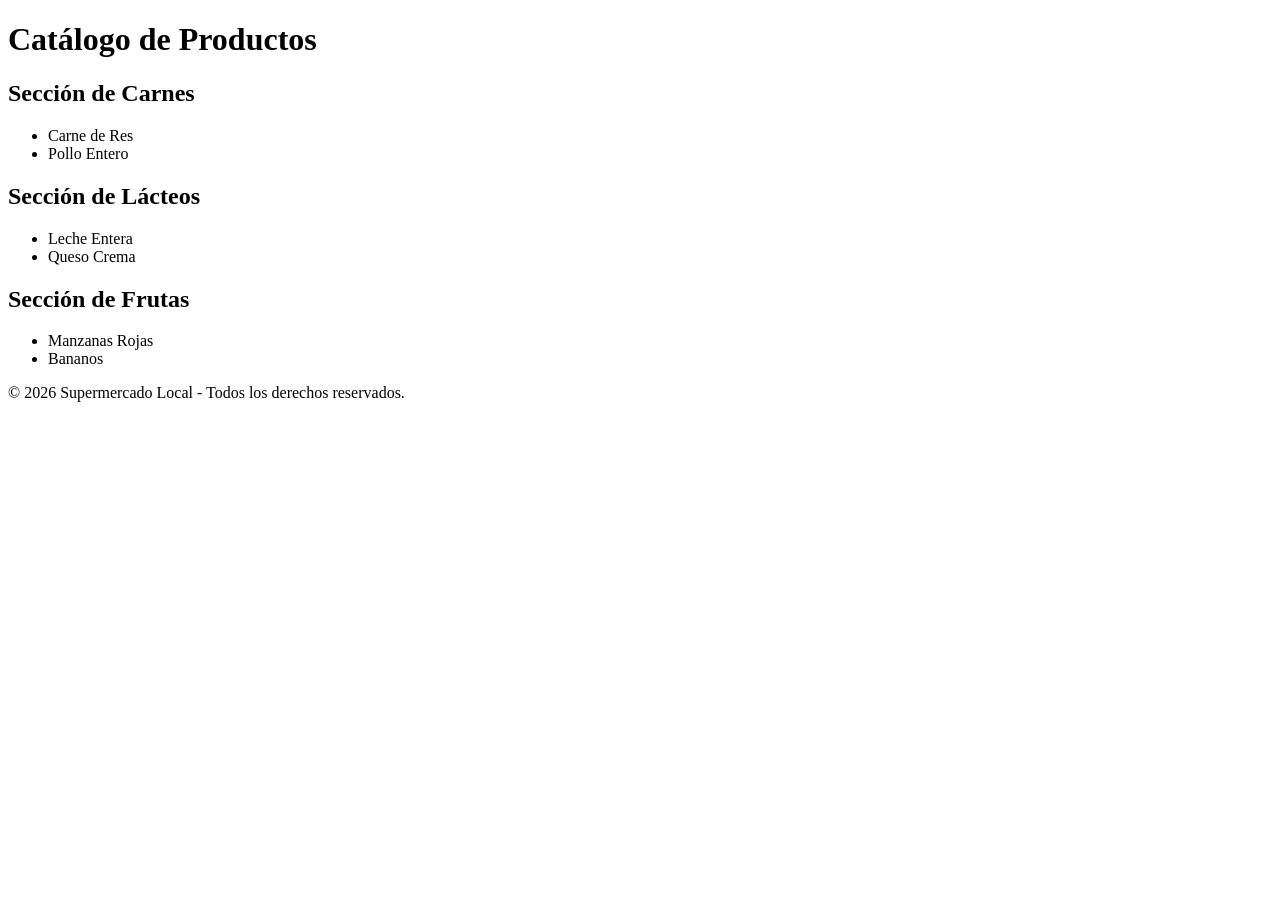
<file: Ejercicio1.html>
<!DOCTYPE html>
<html lang="es">
<head>
    <meta charset="UTF-8">
    <title>Supermercado - Portal de Compras</title>
</head>
<body>
    <h1>Catálogo de Productos</h1>

    <section id="carnes">
        <h2>Sección de Carnes</h2>
        <ul>
            <li>Carne de Res</li>
            <li>Pollo Entero</li>
        </ul>

    </section>
    <section id="lacteos">
    <h2>Sección de Lácteos</h2>
    <ul>
        <li>Leche Entera</li>
        <li>Queso Crema</li>
    </ul>
    </section>

    <section id="frutas">
    <h2>Sección de Frutas</h2>
    <ul>
        <li>Manzanas Rojas</li>
        <li>Bananos</li>
    </ul>
    
</section>

<footer>
    <p>&copy; 2026 Supermercado Local - Todos los derechos reservados.</p>
</footer>
    
</body>
</html>
</file>
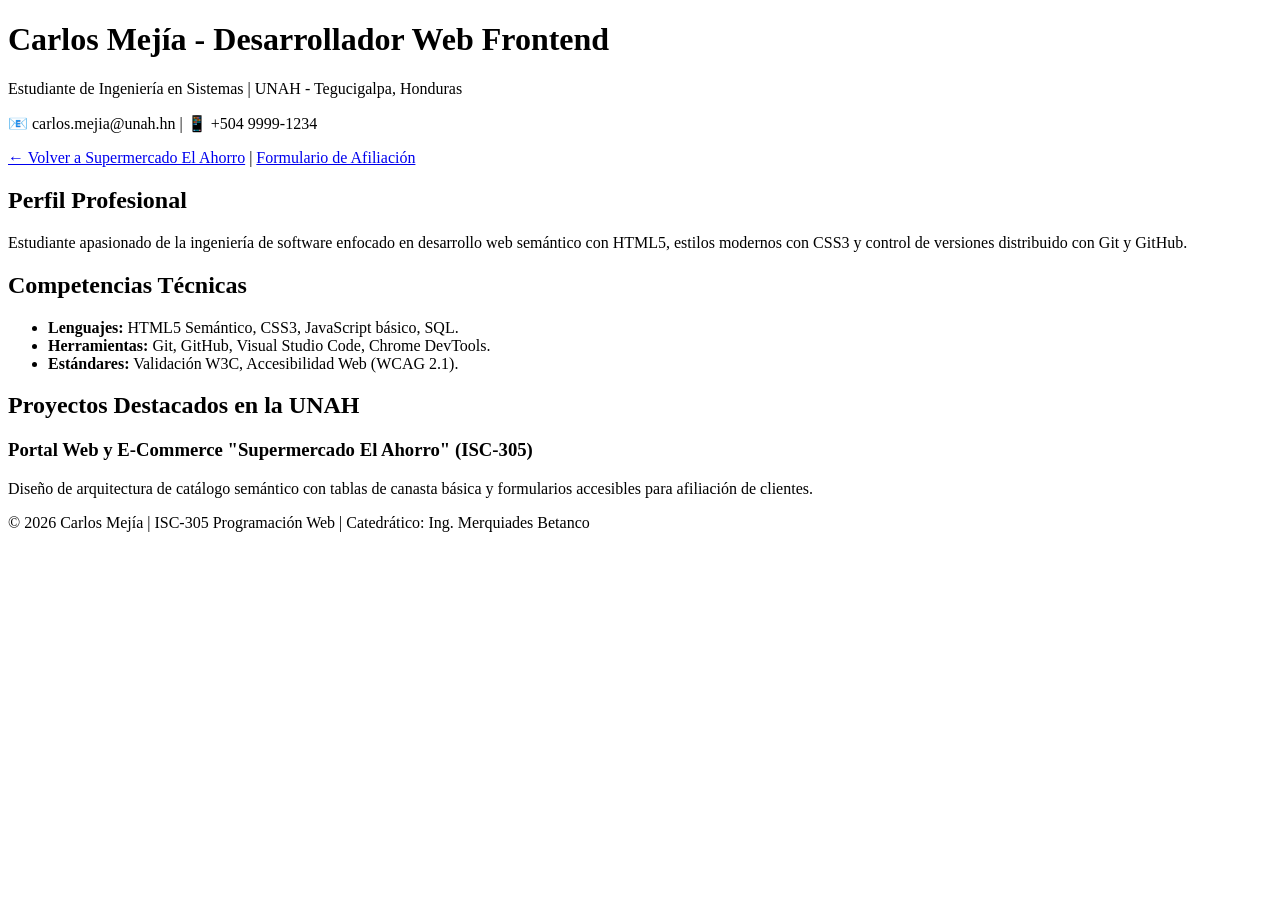
<file: EjemplosClase/cv.html>
<!DOCTYPE html>
<html lang="es">
<head>
    <meta charset="UTF-8">
    <meta name="viewport" content="width=device-width, initial-scale=1.0">
    <title>Currículum Vitae | Desarrollador Web Junior</title>
    <!-- En la siguinete Semana  aprenderemos a vincular aquí nuestra hoja de estilos externa: -->
    <!-- <link rel="stylesheet" href="estilos.css"> -->
</head>
<body>
    <header>
        <h1>Carlos Mejía - Desarrollador Web Frontend</h1>
        <p>Estudiante de Ingeniería en Sistemas | UNAH - Tegucigalpa, Honduras</p>
        <p>📧 carlos.mejia@unah.hn | 📱 +504 9999-1234</p>
    </header>
    <nav>
        <a href="index.html">← Volver a Supermercado El Ahorro</a> |
        <a href="registro.html">Formulario de Afiliación</a>
    </nav>
    <main>
        <section>
            <h2>Perfil Profesional</h2>
            <p>Estudiante apasionado de la ingeniería de software enfocado en desarrollo web semántico con HTML5, estilos modernos con CSS3 y control de versiones distribuido con Git y GitHub.</p>
        </section>
        <section>
            <h2>Competencias Técnicas</h2>
            <ul>
                <li><strong>Lenguajes:</strong> HTML5 Semántico, CSS3, JavaScript básico, SQL.</li>
                <li><strong>Herramientas:</strong> Git, GitHub, Visual Studio Code, Chrome DevTools.</li>
                <li><strong>Estándares:</strong> Validación W3C, Accesibilidad Web (WCAG 2.1).</li>
            </ul>
        </section>
        <section>
            <h2>Proyectos Destacados en la UNAH</h2>
            <article>
                <h3>Portal Web y E-Commerce "Supermercado El Ahorro" (ISC-305)</h3>
                <p>Diseño de arquitectura de catálogo semántico con tablas de canasta básica y formularios accesibles para afiliación de clientes.</p>
            </article>
        </section>
    </main>
    <footer>
        <p>&copy; 2026 Carlos Mejía | ISC-305 Programación Web | Catedrático: Ing. Merquiades Betanco</p>
    </footer>
</body>
</html>
</file>
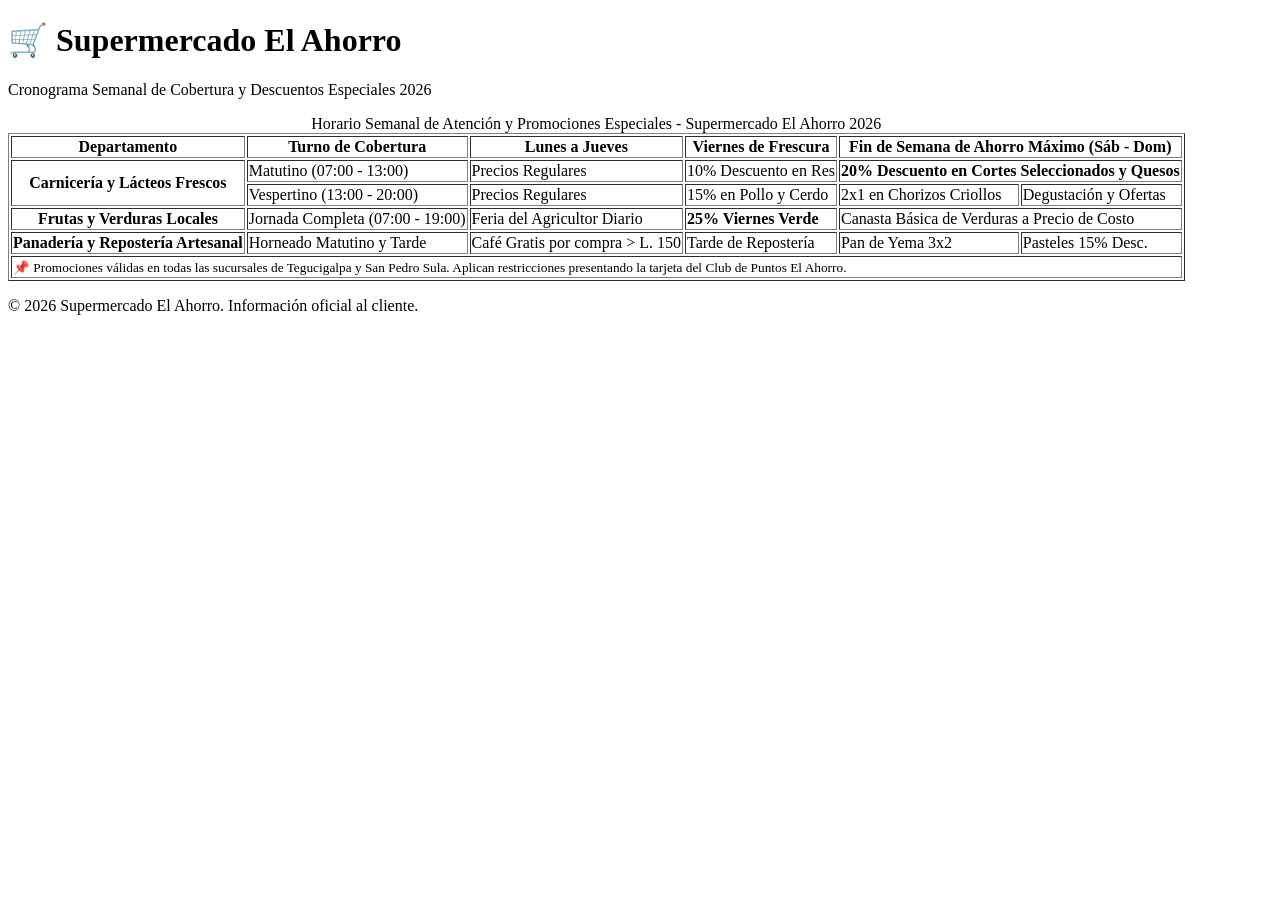
<file: EjemplosClase/horarios.html>
<!DOCTYPE html>
<html lang="es">
<head>
    <meta charset="UTF-8">
    <meta name="viewport" content="width=device-width, initial-scale=1.0">
    <title>Horarios y Promociones | Supermercado El Ahorro</title>
</head>
<body>
    <!-- Encabezado principal de la página -->
    <header>
        <h1>🛒 Supermercado El Ahorro</h1>
        <p>Cronograma Semanal de Cobertura y Descuentos Especiales 2026</p>
    </header>

    <main>
        <!-- Tabla semántica con caption, thead, tbody, tfoot y fusiones con colspan/rowspan -->
        <table class="tabla-supermercado" border="1">
            <caption>Horario Semanal de Atención y Promociones Especiales - Supermercado El Ahorro 2026</caption>
            <thead>
                <tr>
                    <th>Departamento</th>
                    <th>Turno de Cobertura</th>
                    <th>Lunes a Jueves</th>
                    <th scope="col">Viernes de Frescura</th>
                    <!-- colspan="2" fusiona Sábado y Domingo en una sola columna superior -->
                    <th scope="col" colspan="2">Fin de Semana de Ahorro Máximo (Sáb - Dom)</th>
                </tr>
            </thead>
            <tbody>
                <tr>
                    <!-- rowspan="2" fusiona las 2 filas del departamento de Carnes y Lácteos -->
                    <th scope="row" rowspan="2">Carnicería y Lácteos Frescos</th>
                    <td>Matutino (07:00 - 13:00)</td>
                    <td>Precios Regulares</td>
                    <td>10% Descuento en Res</td>
                    <!-- colspan="2" cubre las dos columnas del fin de semana -->
                    <td colspan="2"><strong>20% Descuento en Cortes Seleccionados y Quesos</strong></td>
                </tr>
                <tr>
                    <!-- NOTA: La celda de "Carnicería" NO se escribe aquí porque viene ocupada por el rowspan anterior -->
                    <td>Vespertino (13:00 - 20:00)</td>
                    <td>Precios Regulares</td>
                    <td>15% en Pollo y Cerdo</td>
                    <td>2x1 en Chorizos Criollos</td>
                    <td>Degustación y Ofertas</td>
                </tr>
                <tr>
                    <th scope="row">Frutas y Verduras Locales</th>
                    <td>Jornada Completa (07:00 - 19:00)</td>
                    <td>Feria del Agricultor Diario</td>
                    <td><strong>25% Viernes Verde</strong></td>
                    <td colspan="2">Canasta Básica de Verduras a Precio de Costo</td>
                </tr>
                <tr>
                    <th scope="row">Panadería y Repostería Artesanal</th>
                    <td>Horneado Matutino y Tarde</td>
                    <td>Café Gratis por compra > L. 150</td>
                    <td>Tarde de Repostería</td>
                    <td>Pan de Yema 3x2</td>
                    <td>Pasteles 15% Desc.</td>
                </tr>
            </tbody>
            <tfoot>
                <tr>
                    <!-- colspan="6" fusiona toda la fila inferior para el pie de tabla -->
                    <td colspan="6">
                        <small>📌 Promociones válidas en todas las sucursales de Tegucigalpa y San Pedro Sula. Aplican restricciones presentando la tarjeta del Club de Puntos El Ahorro.</small>
                    </td>
                </tr>
            </tfoot>
        </table>
    </main>

    <footer>
        <p>&copy; 2026 Supermercado El Ahorro. Información oficial al cliente.</p>
    </footer>
</body>
</html>
</file>
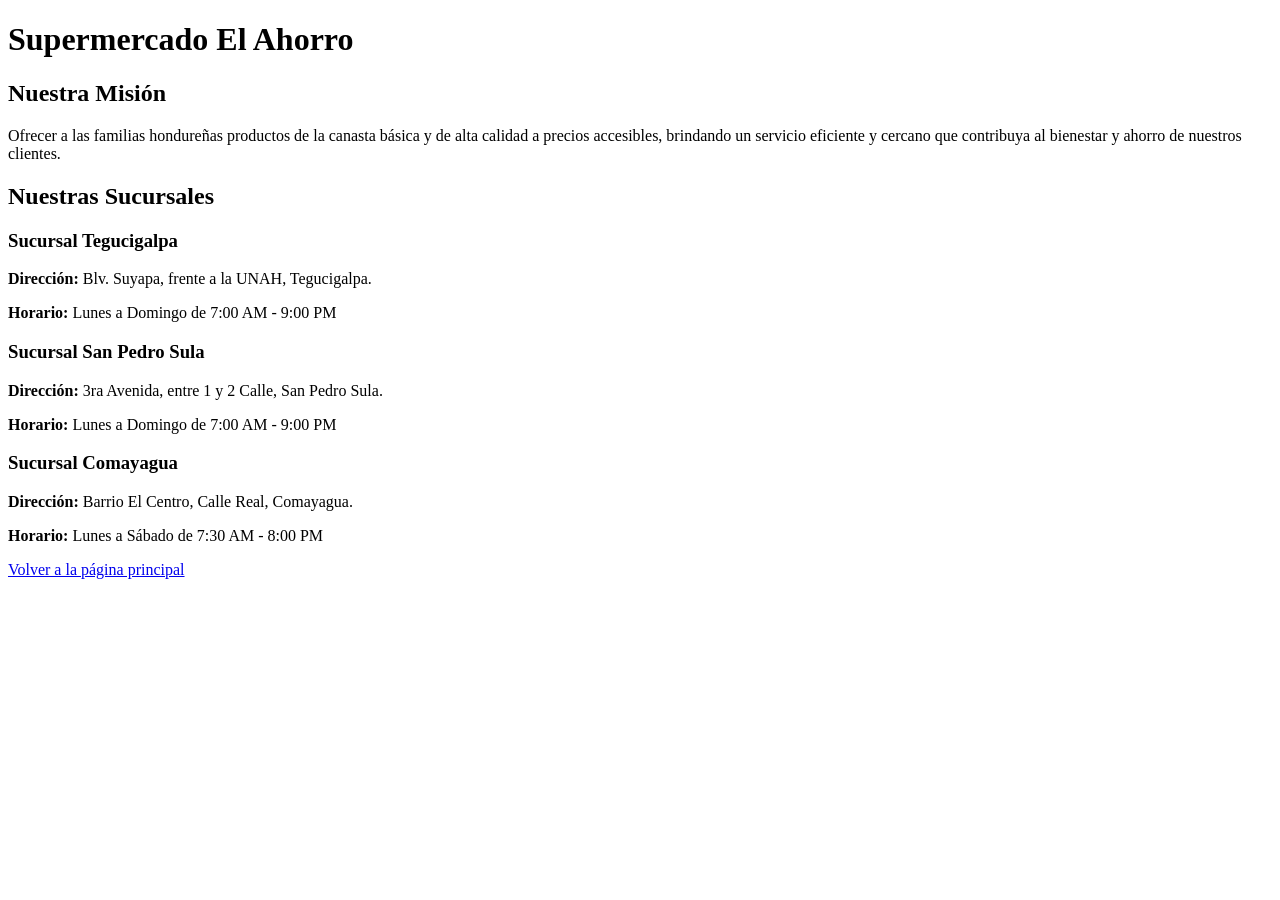
<file: EjemplosClase/nosotros.html>
<!DOCTYPE html>
<html lang="en">
<head>
    <meta charset="UTF-8">
    <meta name="viewport" content="width=device-width, initial-scale=1.0">
    <title>Nosotros</title>
</head>
<body>
    <header>
        <h1>Supermercado El Ahorro</h1>
    </header>

    <main>
        <!-- Primer H2: Nuestra Misión -->
        <section>
            <h2>Nuestra Misión</h2>
            <p> Ofrecer a las familias hondureñas productos de la canasta básica y de alta calidad a precios accesibles, brindando un servicio eficiente y cercano que contribuya al bienestar y ahorro de nuestros clientes. </p>
        </section>

        <!-- Segundo H2: Nuestras Sucursales -->
        <section>
            <h2>Nuestras Sucursales</h2>

            <!-- H3 para la sede de Tegucigalpa -->
            <article>
                <h3>Sucursal Tegucigalpa</h3>
                <p><strong>Dirección:</strong> Blv. Suyapa, frente a la UNAH, Tegucigalpa.</p>
                <p><strong>Horario:</strong> Lunes a Domingo de 7:00 AM - 9:00 PM</p>
            </article>

            <!-- H3 para la sede de San Pedro Sula -->
            <article>
                <h3>Sucursal San Pedro Sula</h3>
                <p><strong>Dirección:</strong> 3ra Avenida, entre 1 y 2 Calle, San Pedro Sula.</p>
                <p><strong>Horario:</strong> Lunes a Domingo de 7:00 AM - 9:00 PM</p>
            </article>

            <!-- H3 para la sede de Comayagua -->
            <article>
                <h3>Sucursal Comayagua</h3>
                <p><strong>Dirección:</strong> Barrio El Centro, Calle Real, Comayagua.</p>
                <p><strong>Horario:</strong> Lunes a Sábado de 7:30 AM - 8:00 PM</p>
            </article>
        </section>
    </main>

    <footer>
        <p><a href="index.html">Volver a la página principal</a></p>
    </footer>
    
</body>
</html>
</file>
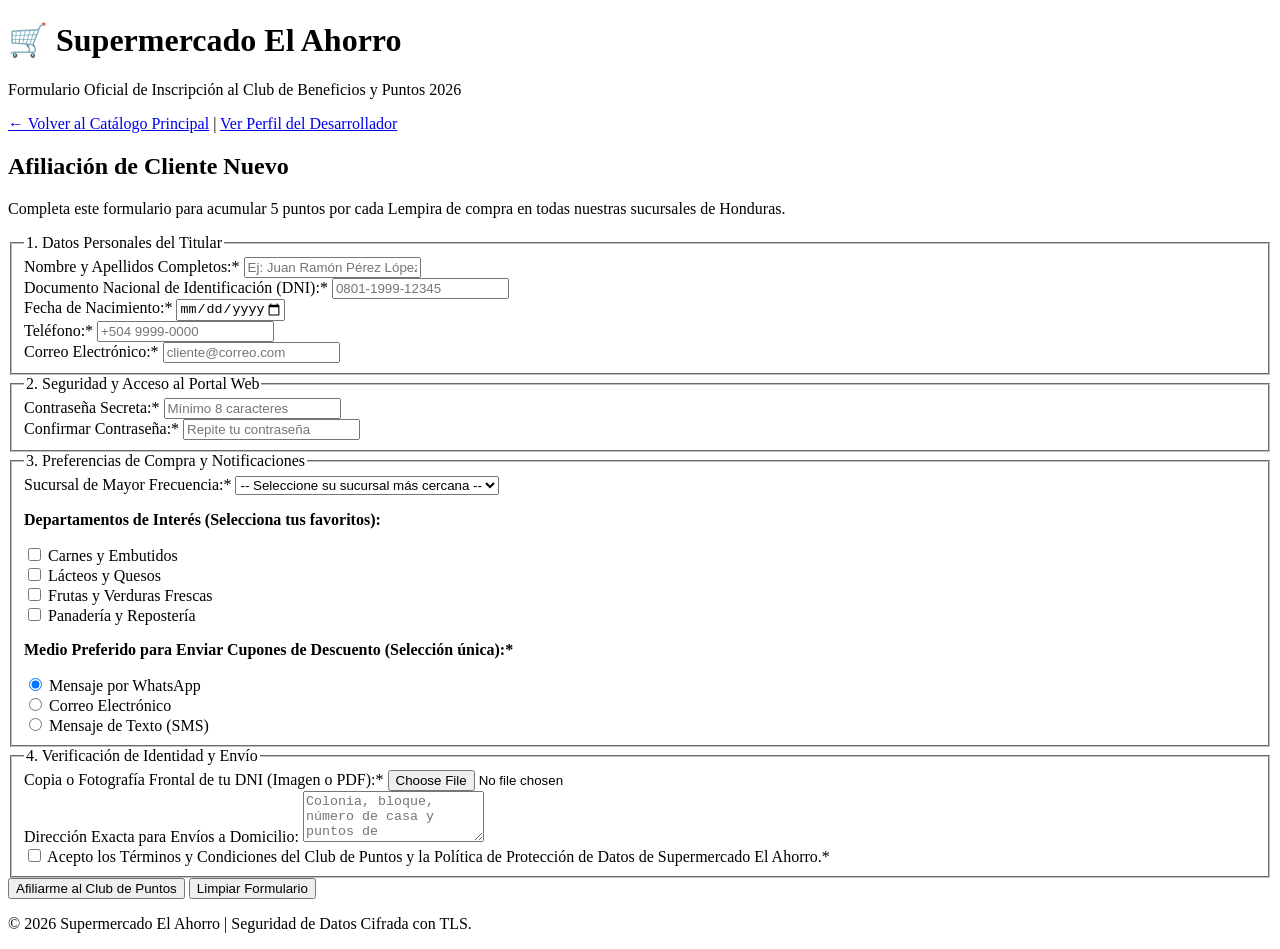
<file: EjemplosClase/registro.html>
<!DOCTYPE html>
<html lang="es">
<head>
    <meta charset="UTF-8">
    <meta name="viewport" content="width=device-width, initial-scale=1.0">
    <title>Afiliación al Club de Puntos | Supermercado El Ahorro</title>
    <!-- En la siguiente Semana  aprenderemos a vincular aquí nuestra hoja de estilos externa: -->
    <!-- <link rel="stylesheet" href="estilos.css"> -->
</head>
<body>
    <header class="encabezado-tienda">
        <h1>🛒 Supermercado El Ahorro</h1>
        <p>Formulario Oficial de Inscripción al Club de Beneficios y Puntos 2026</p>
    </header>

    <nav>
        <a href="index.html">← Volver al Catálogo Principal</a> |
        <a href="cv.html">Ver Perfil del Desarrollador</a>
    </nav>

    <main class="contenedor-formulario">
        <h2>Afiliación de Cliente Nuevo</h2>
        <p>Completa este formulario para acumular 5 puntos por cada Lempira de compra en todas nuestras sucursales de Honduras.</p>

        <form action="https://tienda.supermercadoelahorro.hn/api/afiliados" method="POST" enctype="multipart/form-data" class="formulario-registro">
            
            <!-- BLOQUE 1: DATOS PERSONALES -->
            <fieldset>
                <legend>1. Datos Personales del Titular</legend>

                <div class="campo-form">
                    <label for="nombreCompleto">Nombre y Apellidos Completos:*</label>
                    <input type="text" id="nombreCompleto" name="nombre" required minlength="6" maxlength="80" placeholder="Ej: Juan Ramón Pérez López">
                </div>

                <div class="campo-form">
                    <label for="dniHonduras">Documento Nacional de Identificación (DNI):*</label>
                    <input type="text" id="dniHonduras" name="dni" required pattern="[0-9]{4}-[0-9]{4}-[0-9]{5}" placeholder="0801-1999-12345" title="Formato requerido de DNI: 0801-1999-12345 (con guiones)">
                </div>

                <div class="campo-form">
                    <label for="fechaNacimiento">Fecha de Nacimiento:*</label>
                    <input type="date" id="fechaNacimiento" name="fecha_nacimiento" required max="2008-01-01">
                </div>

                <div class="campo-form">
                    <label for="telefonoHonduras">Teléfono:*</label>
                    <input type="tel" id="telefonoHonduras" name="telefono" required pattern="\+504 [0-9]{4}-[0-9]{4}" placeholder="+504 9999-0000" title="Formato requerido: +504 seguido de 8 dígitos (ej: +504 9999-0000)">
                </div>

                <div class="campo-form">
                    <label for="correoAfiliado">Correo Electrónico:*</label>
                    <input type="email" id="correoAfiliado" name="correo" required placeholder="cliente@correo.com">
                </div>
            </fieldset>

            <!-- BLOQUE 2: CREDENCIALES DE ACCESO AL PORTAL -->
            <fieldset>
                <legend>2. Seguridad y Acceso al Portal Web</legend>

                <div class="campo-form">
                    <label for="passwordCliente">Contraseña Secreta:*</label>
                    <input type="password" id="passwordCliente" name="password" required minlength="8" placeholder="Mínimo 8 caracteres">
                </div>

                <div class="campo-form">
                    <label for="passwordConfirm">Confirmar Contraseña:*</label>
                    <input type="password" id="passwordConfirm" name="password_confirm" required minlength="8" placeholder="Repite tu contraseña">
                </div>
            </fieldset>

            <!-- BLOQUE 3: PREFERENCIAS DE COMPRA -->
            <fieldset>
                <legend>3. Preferencias de Compra y Notificaciones</legend>

                <div class="campo-form">
                    <label for="sucursalFavorita">Sucursal de Mayor Frecuencia:*</label>
                    <select id="sucursalFavorita" name="sucursal" required>
                        <option value="">-- Seleccione su sucursal más cercana --</option>
                        <option value="morazan">Tegucigalpa - Blvd. Morazán</option>
                        <option value="cascadas">Tegucigalpa - Mall Las Cascadas</option>
                        <option value="pedregal">Tegucigalpa - El Pedregal</option>
                        <option value="circunvalacion">San Pedro Sula - Av. Circunvalación</option>
                    </select>
                </div>

                <div class="campo-form">
                    <p><strong>Departamentos de Interés (Selecciona tus favoritos):</strong></p>
                    <label><input type="checkbox" name="intereses" value="carnes"> Carnes y Embutidos</label><br>
                    <label><input type="checkbox" name="intereses" value="lacteos"> Lácteos y Quesos</label><br>
                    <label><input type="checkbox" name="intereses" value="frutas"> Frutas y Verduras Frescas</label><br>
                    <label><input type="checkbox" name="intereses" value="panaderia"> Panadería y Repostería</label>
                </div>

                <div class="campo-form">
                    <p><strong>Medio Preferido para Enviar Cupones de Descuento (Selección única):*</strong></p>
                    <!-- Mismo atributo name="medio_contacto" para garantizar selección única -->
                    <label><input type="radio" name="medio_contacto" value="whatsapp" checked required> Mensaje por WhatsApp</label><br>
                    <label><input type="radio" name="medio_contacto" value="email"> Correo Electrónico</label><br>
                    <label><input type="radio" name="medio_contacto" value="sms"> Mensaje de Texto (SMS)</label>
                </div>
            </fieldset>

            <!-- BLOQUE 4: VERIFICACIÓN Y ENVÍO -->
            <fieldset>
                <legend>4. Verificación de Identidad y Envío</legend>

                <div class="campo-form">
                    <label for="fotoIdentidad">Copia o Fotografía Frontal de tu DNI (Imagen o PDF):*</label>
                    <input type="file" id="fotoIdentidad" name="documento_identidad" required accept="image/*,.pdf">
                </div>

                <div class="campo-form">
                    <label for="direccionNotas">Dirección Exacta para Envíos a Domicilio:</label>
                    <textarea id="direccionNotas" name="direccion_entrega" rows="3" placeholder="Colonia, bloque, número de casa y puntos de referencia..."></textarea>
                </div>

                <div class="campo-form">
                    <label>
                        <input type="checkbox" name="acepto_terminos" required>
                        Acepto los Términos y Condiciones del Club de Puntos y la Política de Protección de Datos de Supermercado El Ahorro.*
                    </label>
                </div>
            </fieldset>

            <div class="acciones-form">
                <button type="submit" class="btn-primario">Afiliarme al Club de Puntos</button>
                <button type="reset" class="btn-secundario">Limpiar Formulario</button>
            </div>
        </form>
    </main>

    <footer>
        <p>&copy; 2026 Supermercado El Ahorro | Seguridad de Datos Cifrada con TLS.</p>
    </footer>
</body>
</html>
</file>
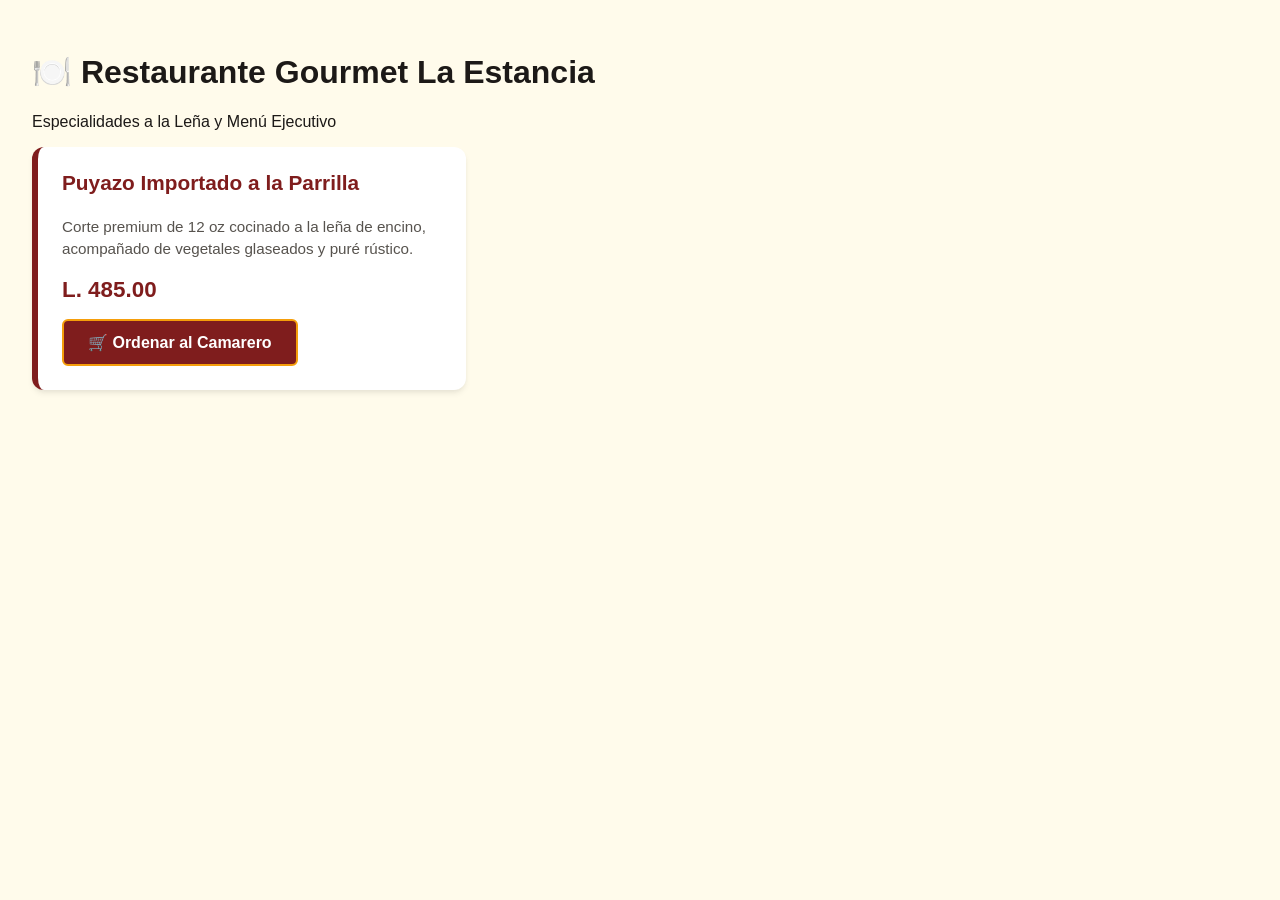
<file: EjerciciosVideoyOtros/menu-digital.html>
<!DOCTYPE html>
<html lang="es">
<head>
    <meta charset="UTF-8">
    <meta name="viewport" content="width=device-width, initial-scale=1.0">
    <title>Menú Gourmet - La Estancia</title>
    <!-- Enlace a la hoja de estilos externa -->
    <link rel="stylesheet" href="estilos-restaurante.css">
</head>
<body>
    <header>
        <h1>🍽️ Restaurante Gourmet La Estancia</h1>
        <p>Especialidades a la Leña y Menú Ejecutivo</p>
    </header>

    <main>
        <article class="tarjeta-platillo">
            <h3 class="tarjeta-platillo__titulo">Puyazo Importado a la Parrilla</h3>
            <p class="tarjeta-platillo__descripcion">
                Corte premium de 12 oz cocinado a la leña de encino, acompañado de vegetales glaseados y puré rústico.
            </p>
            <div class="tarjeta-platillo__precio">L. 485.00</div>
            <button type="button" class="btn-ordenar">🛒 Ordenar al Camarero</button>
        </article>
    </main>
</body>
</html>
</file>
<file: EjerciciosVideoyOtros/estilos-restaurante.css>
/* ==========================================================================
   1. SISTEMA DE DISEÑO GLOBAL: Paleta cromática y escalas de espaciado
   ========================================================================== */
:root {
    --color-primario: #7f1d1d;     /* Vino tinto gourmet elegante */
    --color-acento: #f59e0b;       /* Dorado ámbar apetitoso para botones y ofertas */
    --color-fondo: #fffbeb;        /* Crema marfil cálido (evita el blanco puro que fatiga la vista) */
    --color-texto: #1c1917;        /* Carbón oscuro para máxima legibilidad según WCAG */
    --radio-platillo: 12px;        /* Curvatura de esquinas en tarjetas */
    --espaciado: 1.5rem;           /* 24px relativos (1.5 x 16px base) */
}

/* ==========================================================================
   2. ESTILOS GENERALES DEL DOCUMENTO
   ========================================================================== */
body {
    background-color: var(--color-fondo);
    color: var(--color-texto);
    font-family: 'Inter', -apple-system, BlinkMacSystemFont, sans-serif;
    margin: 0;
    padding: 2rem;
}

/* ==========================================================================
   3. TARJETA DE PLATILLO GOURMET (Componente Reutilizable)
   ========================================================================== */
.tarjeta-platillo {
    background-color: #ffffff;
    border-radius: var(--radio-platillo);
    padding: var(--espaciado);
    box-shadow: 0 4px 6px -1px rgba(0, 0, 0, 0.08), 0 2px 4px -1px rgba(0, 0, 0, 0.04);
    border-left: 6px solid var(--color-primario); /* Acento visual de restaurante */
    max-width: 380px;
    margin-bottom: 1.5rem;
}

.tarjeta-platillo__titulo {
    margin-top: 0;
    color: var(--color-primario);
    font-size: 1.3rem;
}

.tarjeta-platillo__descripcion {
    color: #57534e;
    font-size: 0.95rem;
    line-height: 1.5;
}

.tarjeta-platillo__precio {
    font-size: 1.4rem;
    font-weight: 800;
    color: var(--color-primario);
    margin: 1rem 0;
}

/* ==========================================================================
   4. BOTÓN DE ACCIÓN CON MICROINTERACCIÓN
   ========================================================================== */
.btn-ordenar {
    background-color: var(--color-primario);
    color: #ffffff;
    border: 2px solid var(--color-acento);
    padding: 0.75rem 1.5rem;
    border-radius: 6px;
    font-size: 1rem;
    font-weight: 600;
    cursor: pointer;
    /* Transición fluida de 250ms para todos los cambios de propiedad */
    transition: all 0.25s ease-in-out;
}

/* Estado al pasar el cursor (Hover): Invierte contraste y se eleva 2px */
.btn-ordenar:hover {
    background-color: var(--color-acento);
    color: #000000;
    transform: translateY(-2px);
    box-shadow: 0 6px 12px rgba(245, 158, 11, 0.35);
}
</file>
